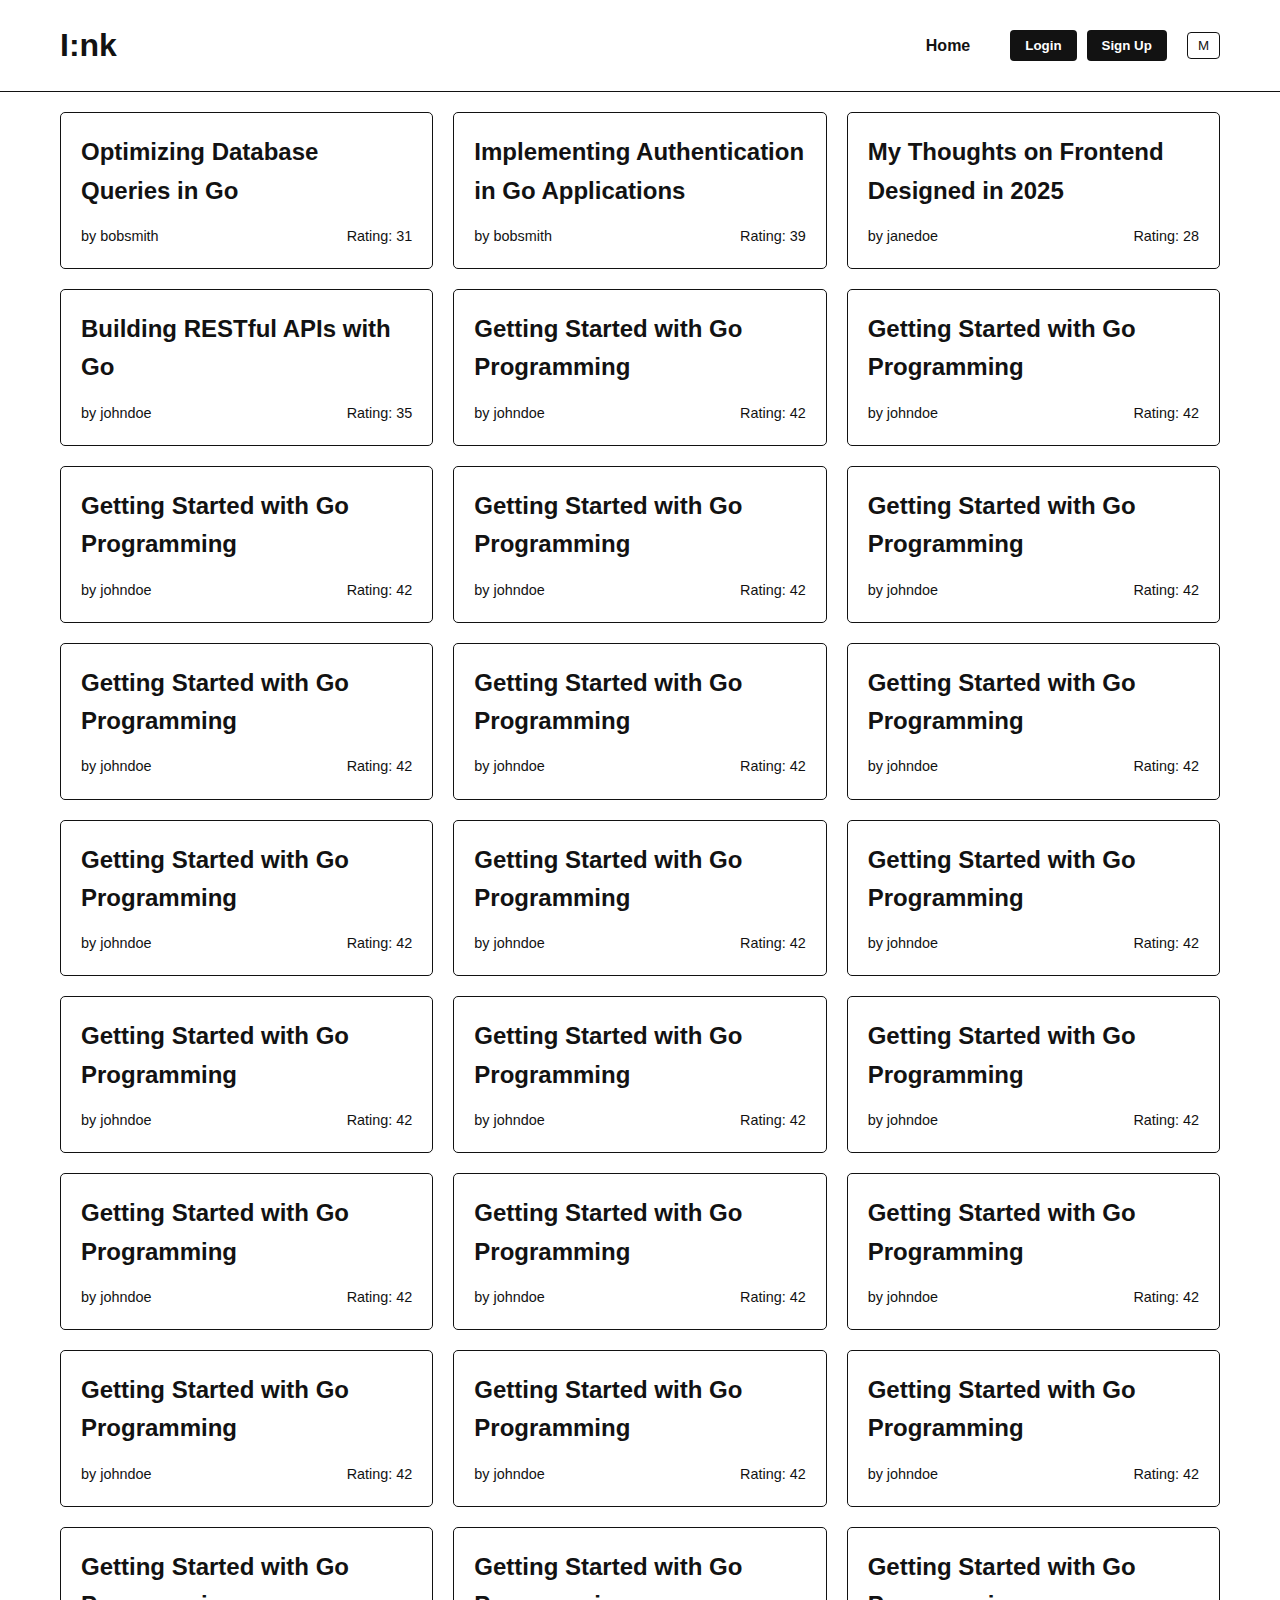
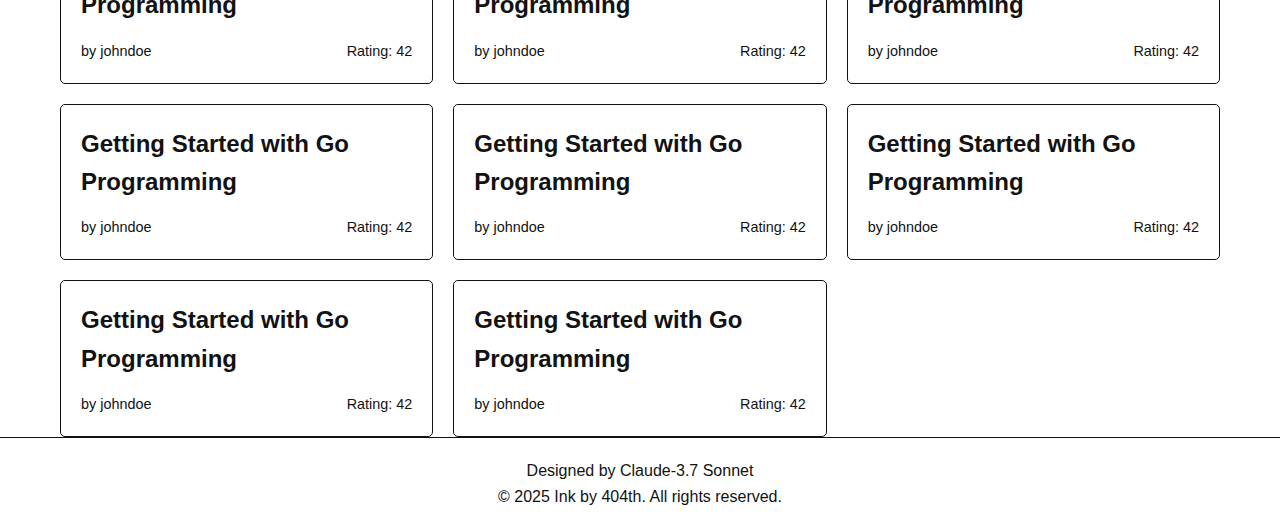
<file: frontend/index.html>
<!DOCTYPE html>
<html lang="en">
<head>
    <meta charset="UTF-8">
    <meta name="viewport" content="width=device-width, initial-scale=1.0">
    <title>I:nk</title>
    <link rel="stylesheet" href="styles.css">
    <link rel="icon" href="/favicon.ico" type="image/x-icon">
</head>
<body class="light-mode">
    <header>
        <div class="container header-container">
            <h1>I:nk</h1>
            <div class="nav-container">
                <nav>
                    <ul>
                        <li><a href="index.html">Home</a></li>
                    </ul>
                </nav>
                <div class="auth-container" id="authContainer">
                    <!-- Auth buttons will be injected here via JS -->
                </div>
                <button id="themeToggle" class="theme-toggle">M</button>
            </div>
        </div>
    </header>

    <main class="container">
        <div class="posts-container" id="postsContainer">
            <!-- Posts will be injected here via JS -->
            <div class="loading">Loading ...</div>
        </div>
    </main>

    <footer>
        <div class="container">
            <p>Designed by Claude-3.7 Sonnet</p>
            <p>&copy; 2025 Ink by 404th. All rights reserved.</p>
        </div>
    </footer>

    <!-- Login Modal -->
    <div id="loginModal" class="modal">
        <div class="modal-content">
            <span class="close">&times;</span>
            <h2>Login</h2>
            <form id="loginForm">
                <div class="form-group">
                    <label for="loginUsername">Username</label>
                    <input type="text" id="loginUsername" name="username" required>
                </div>
                <div class="form-group">
                    <label for="loginPassword">Password</label>
                    <input type="password" id="loginPassword" name="password" required>
                </div>
                <button type="submit" class="btn">Login</button>
                <p>Don't have an account? <a href="#" id="showSignupBtn">Sign up</a></p>
            </form>
        </div>
    </div>

    <!-- Signup Modal -->
    <div id="signupModal" class="modal">
        <div class="modal-content">
            <span class="close">&times;</span>
            <h2>Sign Up</h2>
            <form id="signupForm">
                <div class="form-group">
                    <label for="signupUsername">Username</label>
                    <input type="text" id="signupUsername" name="username" required>
                </div>
                <div class="form-group">
                    <label for="signupEmail">Email</label>
                    <input type="email" id="signupEmail" name="email" required>
                </div>
                <div class="form-group">
                    <label for="signupPassword">Password</label>
                    <input type="password" id="signupPassword" name="password" required>
                </div>
                <div class="form-group">
                    <label for="avatarImage">Avatar</label>
                    <div class="file-upload-container">
                        <label for="avatarImage" class="file-upload-label">Choose file</label>
                        <span id="fileNameDisplay">No file chosen</span>
                        <input type="file" id="avatarImage" accept="image/png, image/jpeg, image/gif" name="avatarFile" class="file-upload-input">
                    </div>
                    <div id="avatarPreview" class="avatar-preview"></div>
                </div>
                <button type="submit" class="btn">Sign Up</button>
                <p>Already have an account? <a href="#" id="showLoginBtn">Login</a></p>
            </form>
        </div>
    </div>

    <!-- New Post Modal -->
    <div id="newPostModal" class="modal">
        <div class="modal-content">
            <span class="close">&times;</span>
            <h2>Create New Post</h2>
            <form id="newPostForm">
                <div class="form-group">
                    <label for="postTitle">Title</label>
                    <input type="text" id="postTitle" name="title" required>
                </div>
                <div class="form-group">
                    <label for="postContent">Content</label>
                    <textarea id="postContent" name="content" rows="10" required></textarea>
                </div>
                <button type="submit" class="btn">Post</button>
            </form>
        </div>
    </div>

    <script src="mockData.js"></script>
    <script src="api.js"></script>
    <script src="auth.js"></script>
    <script src="app.js"></script>
</body>
</html>
</file>
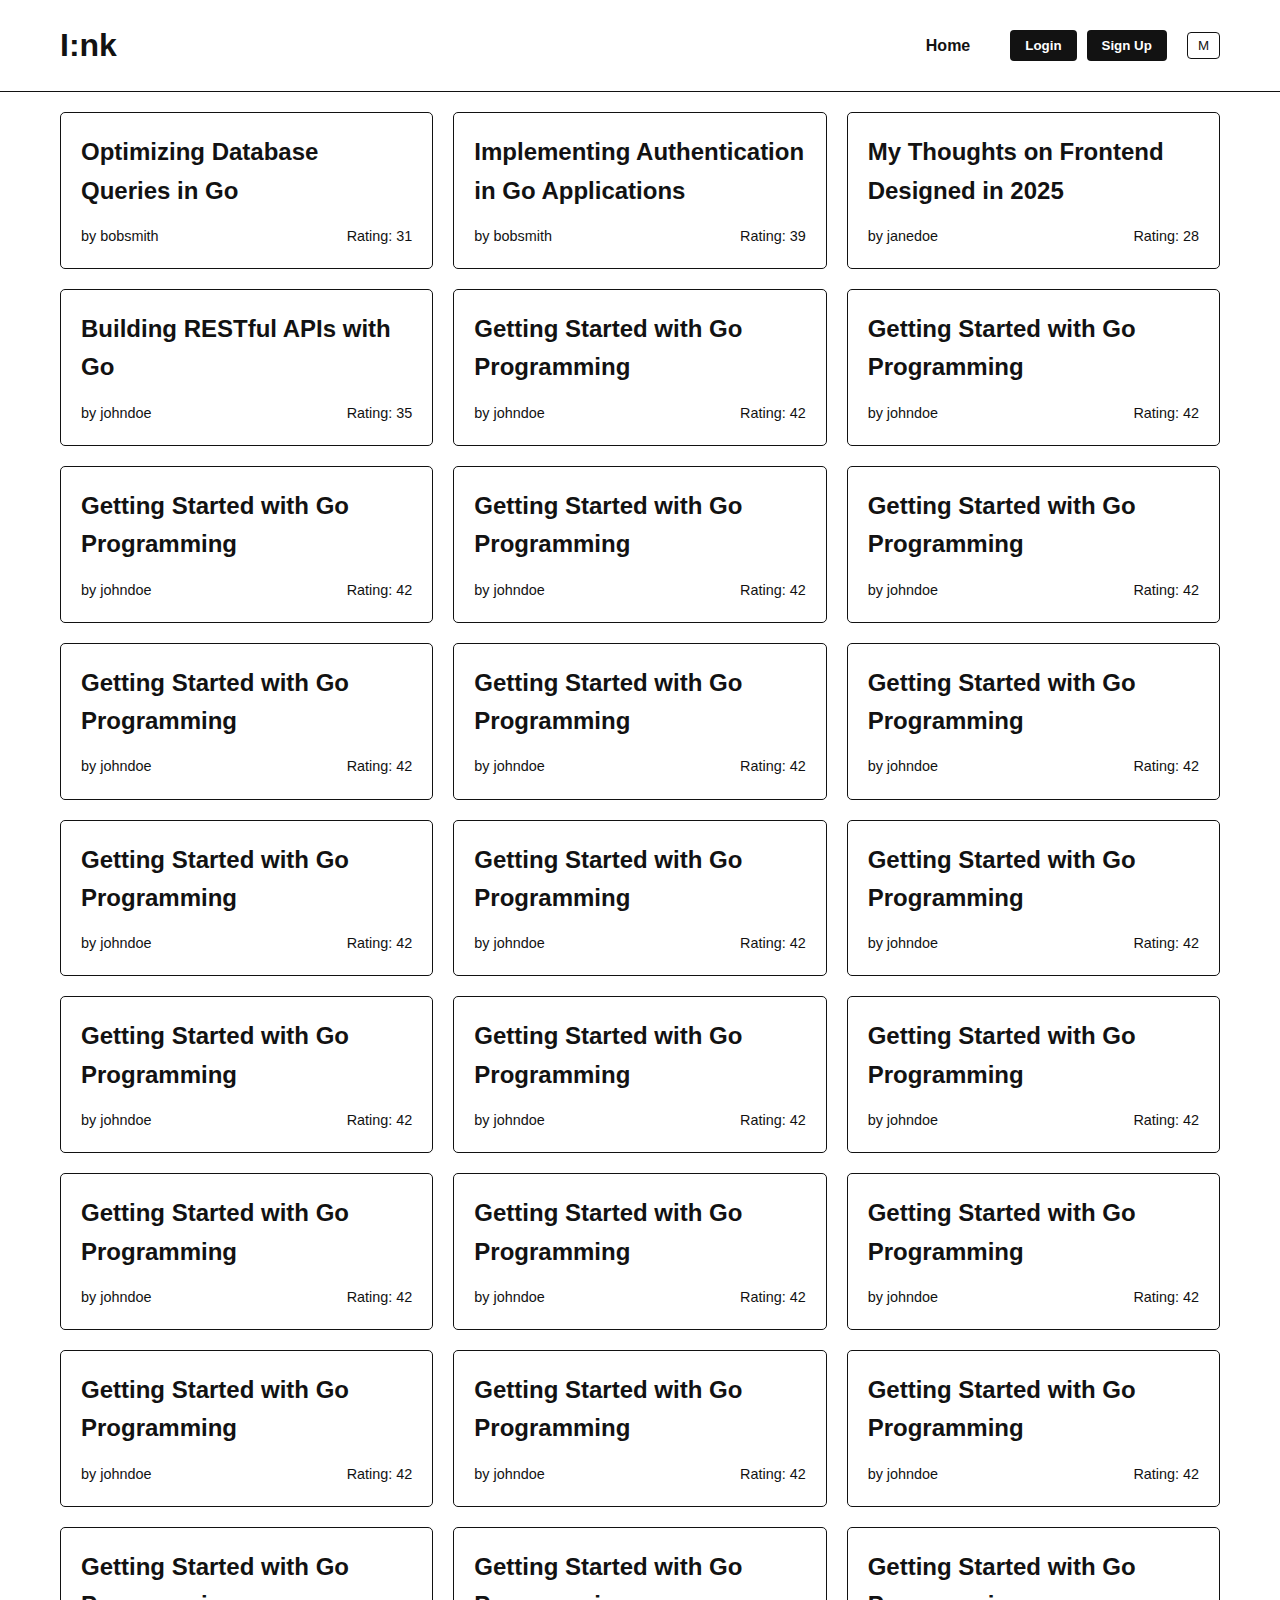
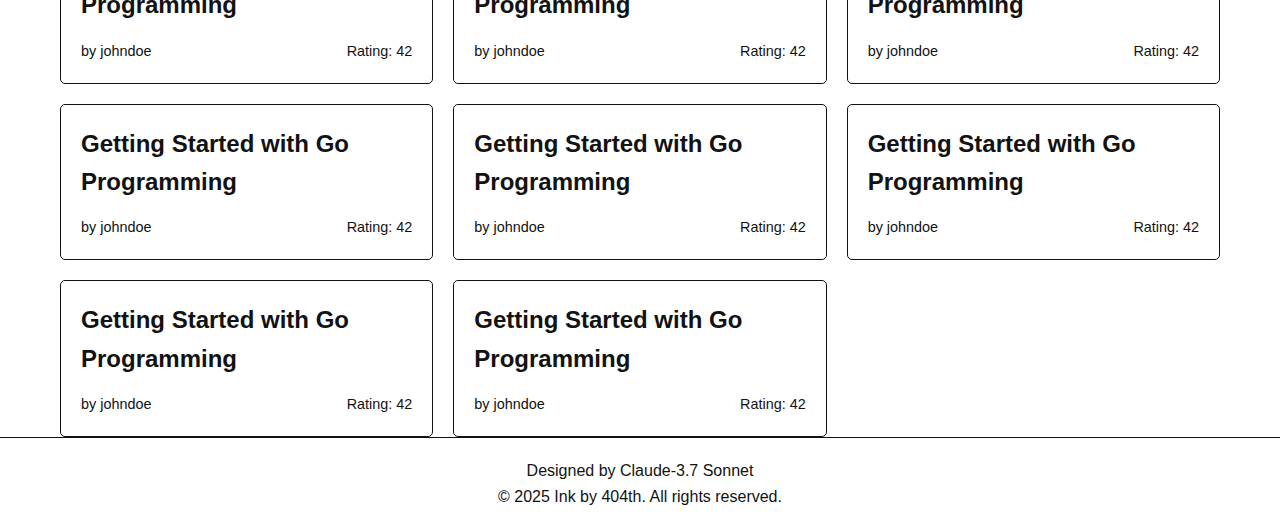
<file: frontend/post.html>
<!DOCTYPE html>
<html lang="en">
<head>
    <meta charset="UTF-8">
    <meta name="viewport" content="width=device-width, initial-scale=1.0">
    <title>Post | Ink</title>
    <link rel="stylesheet" href="styles.css">
</head>
<body class="light-mode">
    <header>
        <div class="container header-container">
            <h1>I:nk</h1>
            <div class="nav-container">
                <nav>
                    <ul>
                        <li><a href="index.html">Home</a></li>
                    </ul>
                </nav>
                <div class="auth-container" id="authContainer">
                    <!-- Auth buttons will be injected here via JS -->
                </div>
                <button id="themeToggle" class="theme-toggle">M</button>
            </div>
        </div>
    </header>

    <main class="container post-page">
        <div class="post-layout">
            <!-- Left side: Author info -->
            <aside class="author-info" id="authorInfo">
                <!-- Author info will be injected here via JS -->
                <div class="loading">Loading ...</div>
            </aside>

            <!-- Middle: Post content -->
            <article class="post-content" id="postContent">
                <!-- Post content will be injected here via JS -->
                <div class="loading">Loading ...</div>
                
                <div id="commentsSection" class="comments-section">
                    <h3>Comments</h3>
                    <div id="commentsList">
                        <!-- Comments will be injected here via JS -->
                    </div>
                    <div id="commentFormContainer">
                        <!-- Comment form will be injected here if user is logged in -->
                    </div>
                </div>
            </article>

            <!-- Right side: Related posts -->
            <aside class="related-posts" id="relatedPosts">
                <h3>Other Posts</h3>
                <!-- Related posts will be injected here via JS -->
                <div class="loading">Loading ...</div>
            </aside>
        </div>
        
        <div class="back-link">
            <a href="index.html">&larr; Back to Main Page</a>
        </div>
    </main>

    <footer>
        <div class="container">
            <p>&copy; 2025 Ink. All rights reserved.</p>
        </div>
    </footer>

    <!-- Login Modal -->
    <div id="loginModal" class="modal">
        <div class="modal-content">
            <span class="close">&times;</span>
            <h2>Login</h2>
            <form id="loginForm">
                <div class="form-group">
                    <label for="loginUsername">Username</label>
                    <input type="text" id="loginUsername" name="username" required>
                </div>
                <div class="form-group">
                    <label for="loginPassword">Password</label>
                    <input type="password" id="loginPassword" name="password" required>
                </div>
                <button type="submit" class="btn">Login</button>
                <p>Don't have an account? <a href="#" id="showSignupBtn">Sign up</a></p>
            </form>
        </div>
    </div>

    <!-- Signup Modal -->
    <div id="signupModal" class="modal">
        <div class="modal-content">
            <span class="close">&times;</span>
            <h2>Sign Up</h2>
            <form id="signupForm">
                <div class="form-group">
                    <label for="signupUsername">Username</label>
                    <input type="text" id="signupUsername" name="username" required>
                </div>
                <div class="form-group">
                    <label for="signupEmail">Email</label>
                    <input type="email" id="signupEmail" name="email" required>
                </div>
                <div class="form-group">
                    <label for="signupPassword">Password</label>
                    <input type="password" id="signupPassword" name="password" required>
                </div>
                <div class="form-group">
                    <label for="avatarImage">Avatar</label>
                    <div class="file-upload-container">
                        <label for="avatarImage" class="file-upload-label">Choose file</label>
                        <span id="fileNameDisplay">No file chosen</span>
                        <input type="file" id="avatarImage" accept="image/png, image/jpeg, image/gif" name="avatarFile" class="file-upload-input">
                    </div>
                    <div id="avatarPreview" class="avatar-preview"></div>
                </div>
                <button type="submit" class="btn">Sign Up</button>
                <p>Already have an account? <a href="#" id="showLoginBtn">Login</a></p>
            </form>
        </div>
    </div>

    <script src="mockData.js"></script>
    <script src="api.js"></script>
    <script src="auth.js"></script>
    <script src="post.js"></script>
</body>
</html>
</file>
<file: frontend/styles.css>
/* Base Styles */
:root {
    --text-color-light: #121212;
    --bg-color-light: #ffffff;
    --text-color-dark: #ffffff;
    --bg-color-dark: #121212;
    --border-color-light: #121212;
    --border-color-dark: #ffffff;
    --link-color-light: #121212;
    --link-color-dark: #ffffff;
    --hover-bg-light: #f0f0f0;
    --hover-bg-dark: #333333;
}

* {
    margin: 0;
    padding: 0;
    box-sizing: border-box;
}

body {
    font-family: Arial, sans-serif;
    line-height: 1.6;
    transition: all 0.3s ease;
}

.light-mode {
    color: var(--text-color-light);
    background-color: var(--bg-color-light);
}

.dark-mode {
    color: var(--text-color-dark);
    background-color: var(--bg-color-dark);
}

.container {
    max-width: 1200px;
    margin: 0 auto;
    padding: 0 20px;
}

/* Header Styles */
header {
    padding: 20px 0;
    border-bottom: 1px solid;
    margin-bottom: 5px;
}

.light-mode header {
    border-color: var(--border-color-light);
}

.dark-mode header {
    border-color: var(--border-color-dark);
}

.header-container {
    display: flex;
    justify-content: space-between;
    align-items: center;
}

.nav-container {
    display: flex;
    align-items: center;
    gap: 20px;
}

nav ul {
    display: flex;
    list-style: none;
}

nav ul li {
    margin-right: 20px;
}

nav a {
    text-decoration: none;
    font-weight: bold;
}

.light-mode nav a {
    color: var(--link-color-light);
}

.dark-mode nav a {
    color: var(--link-color-dark);
}

.auth-container {
    display: flex;
    gap: 10px;
}

.theme-toggle {
    padding: 5px 10px;
    cursor: pointer;
    background: none;
    border: 1px solid;
    border-radius: 4px;
}

.light-mode .theme-toggle {
    border-color: var(--border-color-light);
    color: var(--text-color-light);
}

.dark-mode .theme-toggle {
    border-color: var(--border-color-dark);
    color: var(--text-color-dark);
}

/* Main Content Styles */
main {
    padding: 30px 0;
    min-height: calc(100vh - 160px);
}

.posts-container {
    display: grid;
    grid-template-columns: repeat(auto-fill, minmax(300px, 1fr));
    gap: 20px;
    margin-top: 20px;
}

.post-card {
    border: 1px solid;
    border-radius: 5px;
    padding: 20px;
    transition: transform 0.3s;
    cursor: pointer;
}

.light-mode .post-card {
    border-color: var(--border-color-light);
}

.dark-mode .post-card {
    border-color: var(--border-color-dark);
}

.post-card:hover {
    transform: translateY(-5px);
}

.post-card h2 {
    margin-bottom: 10px;
}

.post-meta {
    display: flex;
    justify-content: space-between;
    font-size: 0.9rem;
    margin-top: 15px;
}

/* Post Page Styles */
.post-layout {
    display: grid;
    grid-template-columns: 1fr 2fr 1fr;
    gap: 20px;
}

.author-info, .post-content, .related-posts {
    padding: 20px;
    border: 1px solid;
    border-radius: 5px;
}

.light-mode .author-info, 
.light-mode .post-content, 
.light-mode .related-posts {
    border-color: var(--border-color-light);
}

.dark-mode .author-info, 
.dark-mode .post-content, 
.dark-mode .related-posts {
    border-color: var(--border-color-dark);
}

.author-info {
    text-align: center;
}

.author-avatar {
    width: 100px;
    height: 100px;
    border-radius: 50%;
    margin: 0 auto 15px;
    object-fit: cover;
}

.author-links {
    margin-top: 15px;
    padding-top: 15px;
    border-top: 1px solid;
}

.light-mode .author-links {
    border-color: var(--border-color-light);
}

.dark-mode .author-links {
    border-color: var(--border-color-dark);
}

.author-links a {
    display: block;
    margin: 5px 0;
    text-decoration: none;
}

.light-mode .author-links a {
    color: var(--link-color-light);
}

.dark-mode .author-links a {
    color: var(--link-color-dark);
}

.post-content h1 {
    margin-bottom: 15px;
}

.post-content .content {
    margin: 20px 0;
    line-height: 1.8;
}

.post-content .divider {
    height: 1px;
    margin: 20px 0;
}

.light-mode .post-content .divider {
    background-color: var(--border-color-light);
}

.dark-mode .post-content .divider {
    background-color: var(--border-color-dark);
}

.post-rating {
    margin-bottom: 20px;
    font-size: 0.9rem;
}

.vote-buttons {
    display: flex;
    gap: 10px;
    margin-top: 10px;
}

.vote-btn {
    padding: 5px 15px;
    background: none;
    border: 1px solid;
    border-radius: 4px;
    cursor: pointer;
}

.light-mode .vote-btn {
    border-color: var(--border-color-light);
    color: var(--text-color-light);
}

.dark-mode .vote-btn {
    border-color: var(--border-color-dark);
    color: var(--text-color-dark);
}

.comments-section {
    margin-top: 30px;
}

.comment {
    padding: 15px;
    margin-bottom: 15px;
    border: 1px solid;
    border-radius: 5px;
}

.light-mode .comment {
    border-color: var(--border-color-light);
}

.dark-mode .comment {
    border-color: var(--border-color-dark);
}

.comment-author {
    font-size: 0.9rem;
    margin-top: 10px;
    text-align: right;
    font-style: italic;
}

.comment-form {
    margin-top: 20px;
}

.related-posts {
    display: flex;
    flex-direction: column;
}

.related-post-link {
    margin: 10px 0;
    text-decoration: none;
}

.light-mode .related-post-link {
    color: var(--link-color-light);
}

.dark-mode .related-post-link {
    color: var(--link-color-dark);
}

.related-post-link:hover {
    text-decoration: underline;
}

.back-link {
    margin-top: 20px;
}

.back-link a {
    text-decoration: none;
}

.light-mode .back-link a {
    color: var(--link-color-light);
}

.dark-mode .back-link a {
    color: var(--link-color-dark);
}

/* Button Styles */
.btn {
    padding: 8px 15px;
    border: none;
    border-radius: 4px;
    cursor: pointer;
    font-weight: bold;
    transition: background-color 0.3s;
}

.light-mode .btn {
    background-color: var(--text-color-light);
    color: var(--bg-color-light);
}

.dark-mode .btn {
    background-color: var(--text-color-dark);
    color: var(--bg-color-dark);
}

.btn:hover {
    opacity: 0.9;
}

.new-post-btn {
    margin-bottom: 20px;
    display: inline-block;
}

/* Form Styles */
.form-group {
    margin-bottom: 15px;
}

label {
    display: block;
    margin-bottom: 5px;
}

input, textarea {
    width: 100%;
    padding: 8px;
    border: 1px solid;
    border-radius: 4px;
}

.light-mode input, .light-mode textarea {
    border-color: var(--border-color-light);
    color: var(--text-color-light);
    background-color: var(--bg-color-light);
}

.dark-mode input, .dark-mode textarea {
    border-color: var(--border-color-dark);
    color: var(--text-color-dark);
    background-color: var(--bg-color-dark);
}

/* Modal Styles */
.modal {
    display: none;
    position: fixed;
    z-index: 1;
    left: 0;
    top: 0;
    width: 100%;
    height: 100%;
    overflow: auto;
    background-color: rgba(0, 0, 0, 0.5);
}

.modal-content {
    margin: 15% auto;
    padding: 20px;
    border-radius: 5px;
    width: 80%;
    max-width: 500px;
    position: relative;
}

.light-mode .modal-content {
    background-color: var(--bg-color-light);
    color: var(--text-color-light);
}

.dark-mode .modal-content {
    background-color: var(--bg-color-dark);
    color: var(--text-color-dark);
}

.close {
    position: absolute;
    right: 20px;
    top: 10px;
    font-size: 28px;
    font-weight: bold;
    cursor: pointer;
}

/* Custom file upload styling */
.file-upload-container {
    display: flex;
    align-items: center;
    gap: 10px;
    margin-bottom: 5px;
}

.file-upload-input {
    width: 0.1px;
    height: 0.1px;
    opacity: 0;
    overflow: hidden;
    position: absolute;
    z-index: -1;
}

.file-upload-label {
    padding: 2px 4px;
    border-radius: 4px;
    cursor: pointer;
    /* font-weight: bold; */
    font-size: small;
    display: inline-block;
    transition: background-color 0.3s;
}

.light-mode .file-upload-label {
    /* background-color: var(--text-color-light); */
    color: var(--bg-color-dark);
    border: 1px solid var(--border-color-light);
}

.dark-mode .file-upload-label {
    /* background-color: var(--text-color-dark); */
    color: var(--bg-color-light);
    border: 1px solid var(--border-color-dark);
}

.file-upload-label:hover {
    opacity: 0.9;
}

/* Avatar preview */
.avatar-preview {
    width: 100px;
    height: 100px;
    border-radius: 50%;
    margin-top: 10px;
    background-size: cover;
    background-position: center;
    display: none;
}

.light-mode .avatar-preview {
    border: 1px solid var(--border-color-light);
}

.dark-mode .avatar-preview {
    border: 1px solid var(--border-color-dark);
}

/* Footer Styles */
footer {
    text-align: center;
    padding: 20px 0;
    border-top: 1px solid;
}

.light-mode footer {
    border-color: var(--border-color-light);
}

.dark-mode footer {
    border-color: var(--border-color-dark);
}

/* Loading indicator */
.loading {
    text-align: center;
    padding: 20px;
}

/* Responsive Styles */
@media (max-width: 768px) {
    .post-layout {
        grid-template-columns: 1fr;
    }
    
    .header-container {
        flex-direction: column;
        gap: 15px;
    }
    
    .nav-container {
        flex-direction: column;
        gap: 15px;
    }
}
</file>
